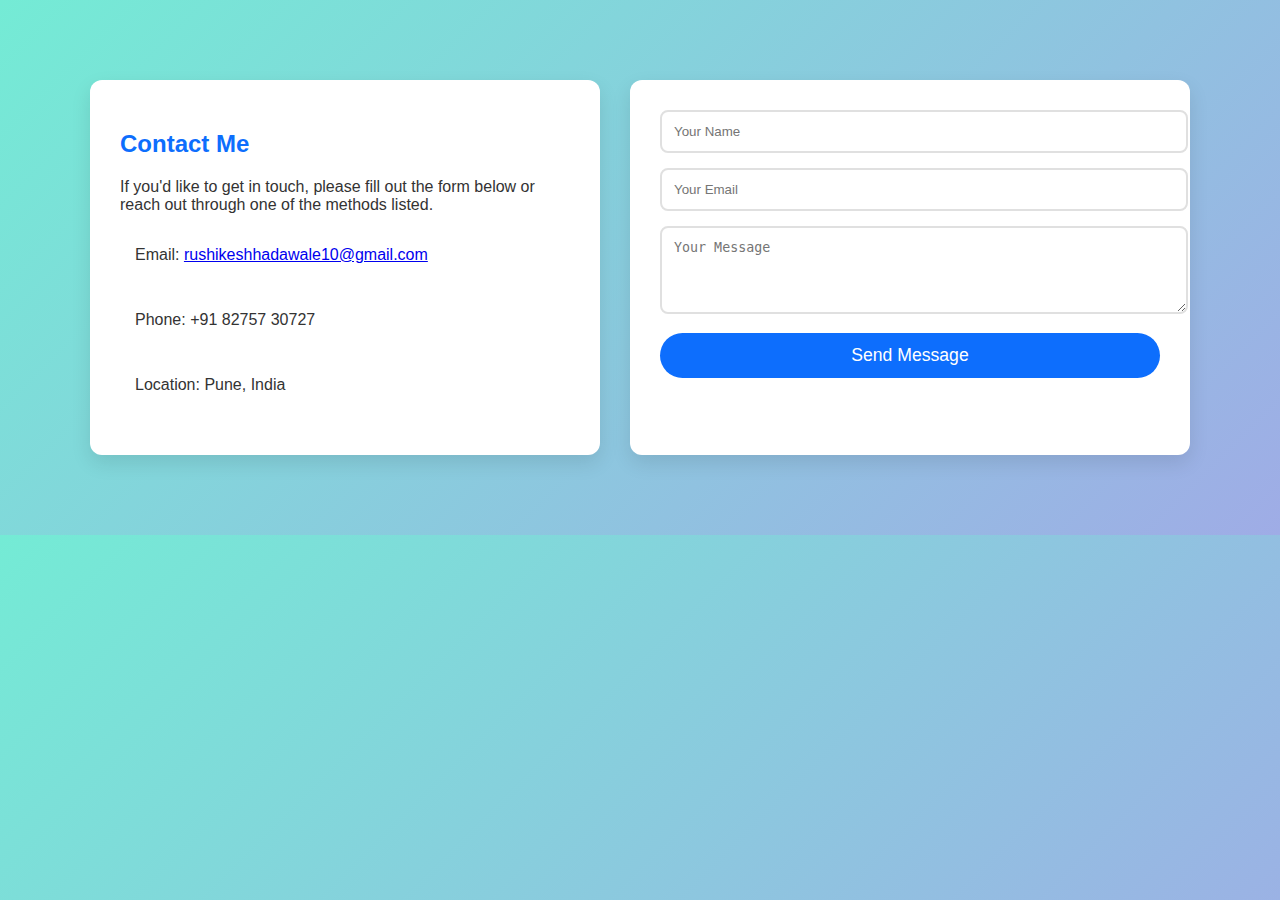
<file: contact.html>
<!DOCTYPE html>
<html lang="en">
<head>
  <meta charset="UTF-8">
  <meta http-equiv="X-UA-Compatible" content="IE=edge">
  <meta name="viewport" content="width=device-width, initial-scale=1.0">
  <title>Contact Me</title>
  
</head>
<style>
  /* ===== Base ===== */
body {
  font-family: 'Segoe UI', Roboto, Arial, sans-serif;
  background: linear-gradient(135deg, #74ebd5 0%, #9face6 100%);
  margin: 0;
  padding: 0;
  color: #333;
  animation: fadeIn 1.5s ease-in-out;
}

/* ===== Contact Section ===== */
.contact {
  padding: 80px 20px;
}

.contact .container {
  max-width: 1100px;
  margin: auto;
  display: flex;
  gap: 30px;
  flex-wrap: wrap;
  justify-content: center;
}

/* ===== Contact Info ===== */
.contact-info {
  flex: 1 1 350px;
  background: #fff;
  padding: 30px;
  border-radius: 12px;
  box-shadow: 0 8px 20px rgba(0,0,0,0.1);
  animation: slideInLeft 1s ease forwards;
}

.contact-info h2 {
  color: #0d6efd;
  margin-bottom: 20px;
  font-weight: bold;
}

.info-item {
  display: flex;
  align-items: center;
  margin: 15px 0;
}

.info-item i {
  font-size: 1.5rem;
  color: #0d6efd;
  margin-right: 15px;
  transition: transform 0.3s ease;
}

.info-item:hover i {
  transform: scale(1.2);
}

/* ===== Contact Form ===== */
.contact-form {
  flex: 1 1 400px;
  background: #fff;
  padding: 30px;
  border-radius: 12px;
  box-shadow: 0 8px 20px rgba(0,0,0,0.1);
  animation: slideInRight 1s ease forwards;
}

.contact-form input,
.contact-form textarea {
  width: 100%;
  padding: 12px;
  margin-bottom: 15px;
  border: 2px solid #e0e0e0;
  border-radius: 8px;
  transition: border-color 0.3s, box-shadow 0.3s;
}

.contact-form input:focus,
.contact-form textarea:focus {
  border-color: #0d6efd;
  box-shadow: 0 0 8px rgba(13, 110, 253, 0.4);
  outline: none;
}

.contact-form button {
  width: 100%;
  padding: 12px;
  background: #0d6efd;
  color: white;
  border: none;
  border-radius: 30px;
  font-size: 1.1rem;
  cursor: pointer;
  transition: background 0.3s ease, transform 0.2s ease;
}

.contact-form button:hover {
  background: #0056b3;
  transform: scale(1.05);
}

/* ===== Popup Modal ===== */
#popup {
  position: fixed;
  top: 0; left: 0;
  width: 100%; height: 100%;
  display: none;
  justify-content: center;
  align-items: center;
  background: rgba(0,0,0,0.6);
  z-index: 9999;
}

#popup .popup-content {
  background: #fff;
  padding: 30px 50px;
  border-radius: 12px;
  text-align: center;
  box-shadow: 0 8px 20px rgba(0,0,0,0.2);
  animation: zoomIn 0.5s ease;
}

#popup button {
  margin-top: 15px;
  padding: 8px 20px;
  border: none;
  background: #0d6efd;
  color: #fff;
  border-radius: 6px;
  cursor: pointer;
}
#popup button:hover {
  background: #0056b3;
}

/* ===== Animations ===== */
@keyframes fadeIn {
  from { opacity: 0; }
  to { opacity: 1; }
}
@keyframes slideInLeft {
  from { transform: translateX(-80px); opacity: 0; }
  to { transform: translateX(0); opacity: 1; }
}
@keyframes slideInRight {
  from { transform: translateX(80px); opacity: 0; }
  to { transform: translateX(0); opacity: 1; }
}
@keyframes zoomIn {
  from { transform: scale(0.8); opacity: 0; }
  to { transform: scale(1); opacity: 1; }
}

/* ===== Responsive ===== */
@media (max-width: 768px) {
  .contact .container {
    flex-direction: column;
  }
}

</style>
<body>

  <!-- Contact Section -->
  <section class="contact" id="contact">
    <div class="container">
      <!-- Contact Info -->
      <div class="contact-info">
        <h2>Contact Me</h2>
        <p>If you'd like to get in touch, please fill out the form below or reach out through one of the methods listed.</p>
        
        <div class="info-item">
          <i class="fas fa-envelope"></i>
          <p>Email: <a href="mailto:rushikeshhadawale10@gmail.com">rushikeshhadawale10@gmail.com</a></p>
        </div>

        <div class="info-item">
          <i class="fas fa-phone"></i>
          <p>Phone: +91 82757 30727</p>
        </div>

        <div class="info-item">
          <i class="fas fa-map-marker-alt"></i>
          <p>Location: Pune, India</p>
        </div>
      </div>

      <!-- Contact Form -->
      <div class="contact-form">
        <form action="contact.php" method="POST">
          <input type="text" name="name" placeholder="Your Name" required>
          <input type="email" name="email" placeholder="Your Email" required>
          <textarea name="message" placeholder="Your Message" rows="4" required></textarea>
          <button type="submit">Send Message</button>
        </form>
      </div>
    </div>
  </section>

</body>
</html>
</file>
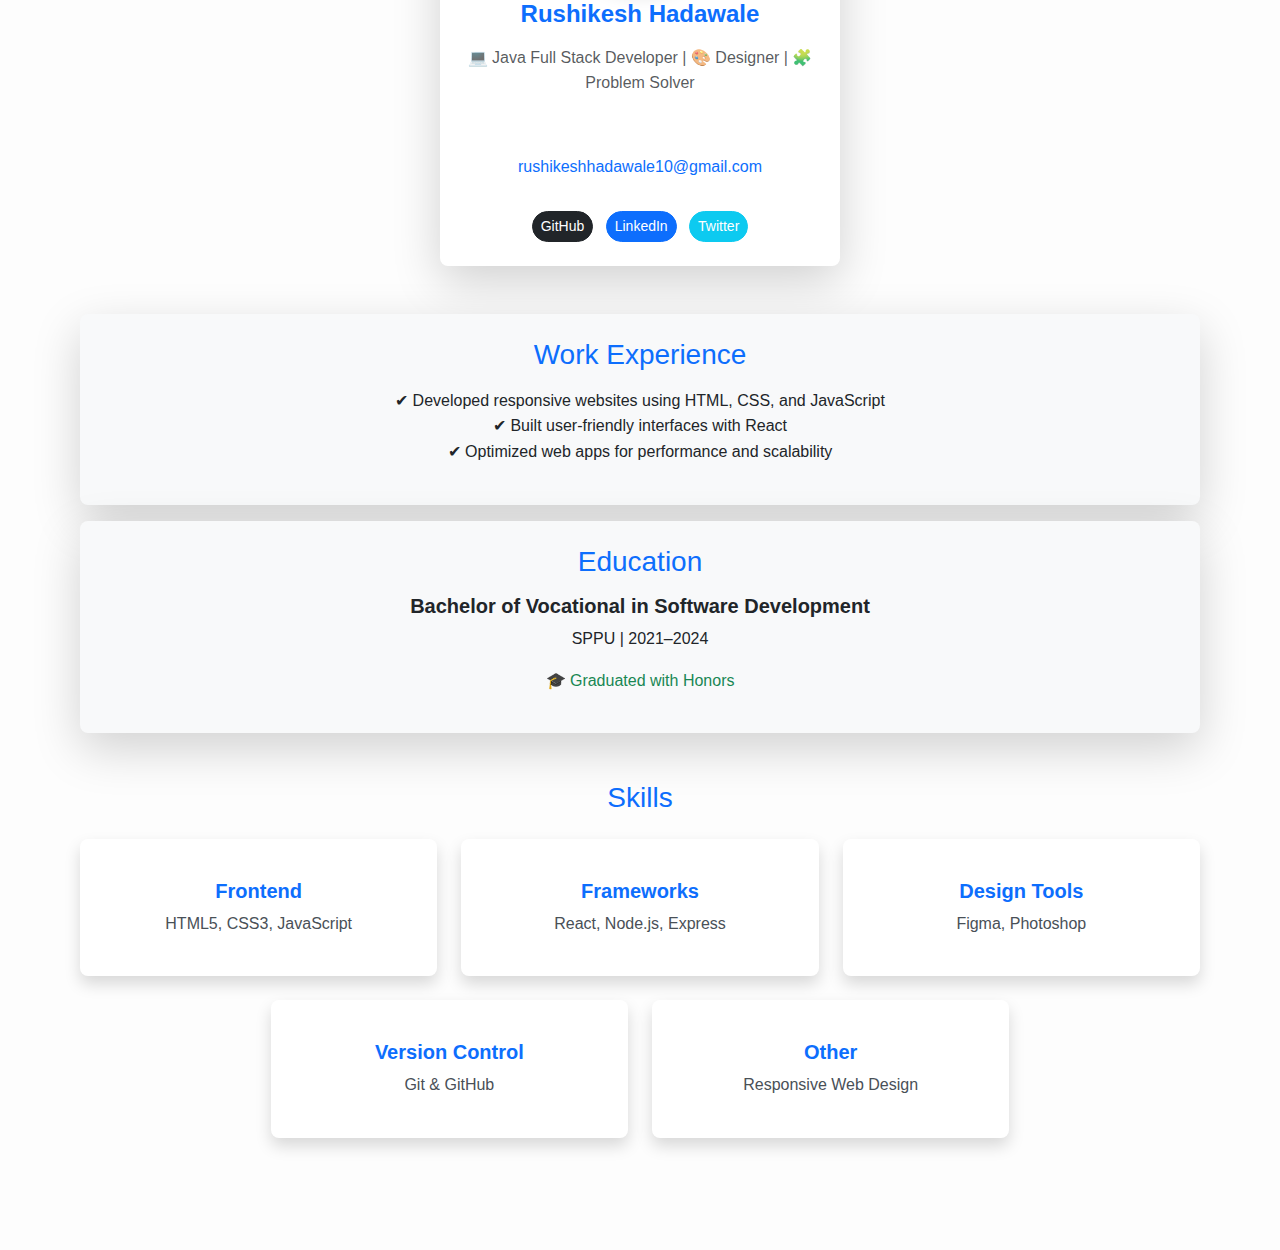
<file: cv.html>
<!DOCTYPE html>
<html lang="en">
<head>
  <meta charset="UTF-8">
  <meta name="viewport" content="width=device-width, initial-scale=1.0">
  <title>CV - Popup Style</title>
  <link href="https://cdn.jsdelivr.net/npm/bootstrap@5.3.3/dist/css/bootstrap.min.css" rel="stylesheet">
  <link href="style.css" rel="stylesheet">
</head>
<body>

<section id="cv" class="cv-section d-flex justify-content-center align-items-center">
  <div class="cv-card text-center p-5 animate-popup">

    <div class="container my-5 d-flex justify-content-center">
  <div class="card profile-card shadow-lg text-center p-4">

    <!-- Profile Image -->
    <div class="profile-img-wrapper mx-auto">
      <img src="dev.jpeg" alt="Rushikesh Hadawale" class="profile-img">
    </div>

    <!-- Profile Info -->
    <h2 class="fw-bold mt-3">Rushikesh Hadawale</h2>
    <p class="text-muted">💻 Java Full Stack Developer | 🎨 Designer | 🧩 Problem Solver</p>

    <p><i class="bi bi-geo-alt-fill text-primary"></i> Pune, Maharashtra, India</p>
    <p>
      <i class="bi bi-envelope-fill text-primary"></i> 
      <a href="mailto:rushikeshhadawale10@gmail.com" class="text-decoration-none">rushikeshhadawale10@gmail.com</a>
    </p>

    <!-- Social Links -->
    <div class="social-links mt-3">
      <a href="https://github.com/your-github" target="_blank" class="btn btn-dark btn-sm mx-1">
        <i class="bi bi-github"></i> GitHub
      </a>
      <a href="https://linkedin.com/in/your-linkedin" target="_blank" class="btn btn-primary btn-sm mx-1">
        <i class="bi bi-linkedin"></i> LinkedIn
      </a>
      <a href="https://twitter.com/your-twitter" target="_blank" class="btn btn-info btn-sm mx-1 text-white">
        <i class="bi bi-twitter"></i> Twitter
      </a>
    </div>

  </div>
</div>


    <!-- Work Experience -->
    <div class="card bg-light text-dark mb-3 shadow-lg">
      <h3 class="text-primary mb-3">Work Experience</h3>
      <ul class="list-unstyled">
        <li>✔ Developed responsive websites using HTML, CSS, and JavaScript</li>
        <li>✔ Built user-friendly interfaces with React</li>
        <li>✔ Optimized web apps for performance and scalability</li>
      </ul>
    </div>

    <!-- Education -->
    <div class="card bg-light text-dark mb-3 shadow-lg">
      <h3 class="text-primary mb-3">Education</h3>
      <h5 class="fw-bold">Bachelor of Vocational in Software Development</h5>
      <p>SPPU | 2021–2024</p>
      <p class="text-success">🎓 Graduated with Honors</p>
    </div>

    <!-- Skills -->
    <div class="skills-section mt-5">
  <h3 class="text-primary mb-4 text-center">Skills</h3>
  <div class="row g-4 justify-content-center">

    <!-- Skill Card -->
    <div class="col-md-4 col-sm-6">
      <div class="card text-center shadow skill-card">
        <div class="card-body">
          <h5 class="card-title">Frontend</h5>
          <p class="card-text">HTML5, CSS3, JavaScript</p>
        </div>
      </div>
    </div>

    <div class="col-md-4 col-sm-6">
      <div class="card text-center shadow skill-card">
        <div class="card-body">
          <h5 class="card-title">Frameworks</h5>
          <p class="card-text">React, Node.js, Express</p>
        </div>
      </div>
    </div>

    <div class="col-md-4 col-sm-6">
      <div class="card text-center shadow skill-card">
        <div class="card-body">
          <h5 class="card-title">Design Tools</h5>
          <p class="card-text">Figma, Photoshop</p>
        </div>
      </div>
    </div>

    <div class="col-md-4 col-sm-6">
      <div class="card text-center shadow skill-card">
        <div class="card-body">
          <h5 class="card-title">Version Control</h5>
          <p class="card-text">Git & GitHub</p>
        </div>
      </div>
    </div>

    <div class="col-md-4 col-sm-6">
      <div class="card text-center shadow skill-card">
        <div class="card-body">
          <h5 class="card-title">Other</h5>
          <p class="card-text">Responsive Web Design</p>
        </div>
      </div>
    </div>

  </div>
</div>


  </div>
</section>

</body>
</html>
</file>
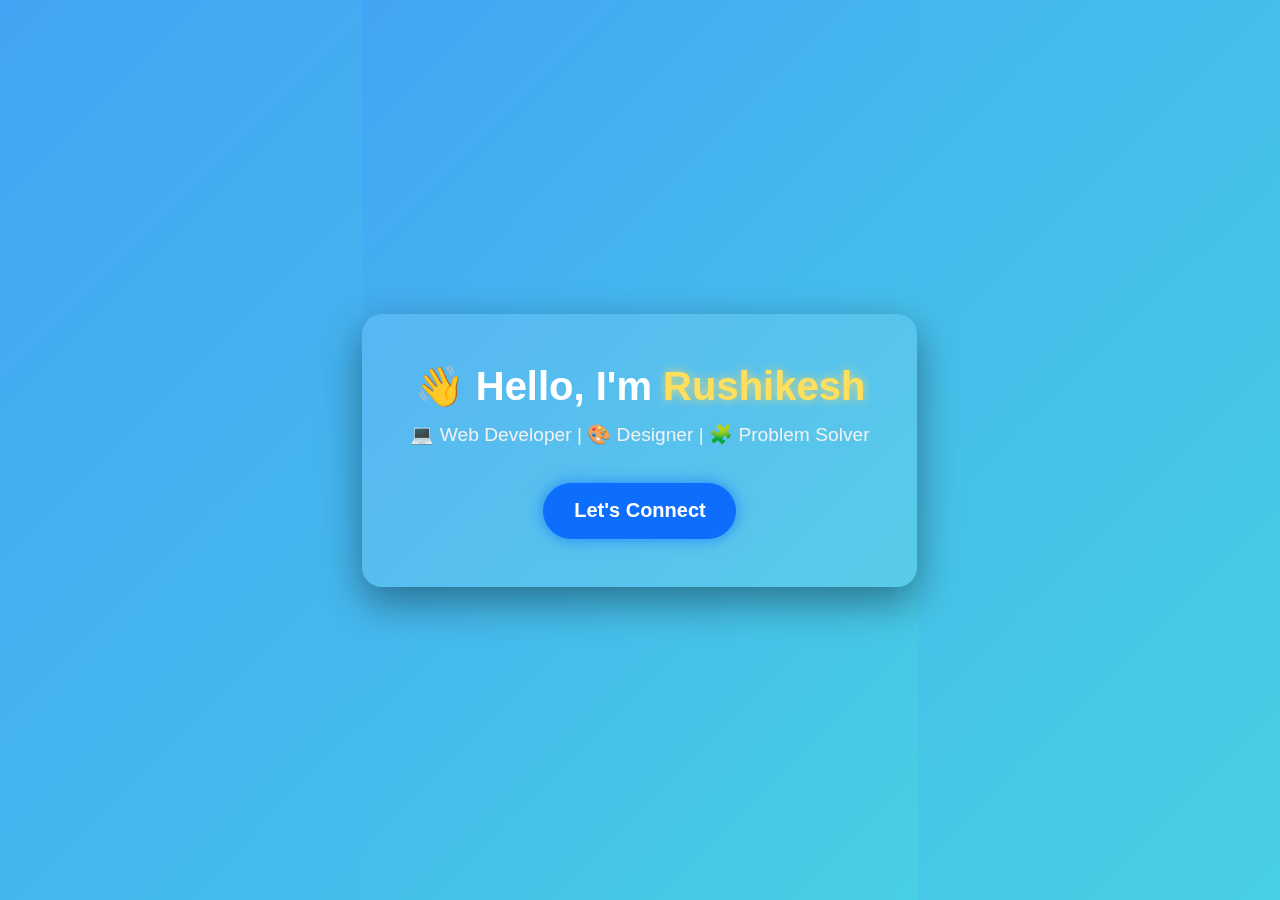
<file: home.html>
<!DOCTYPE html>
<html lang="en">

<head>
  <meta charset="UTF-8">
  <meta http-equiv="X-UA-Compatible" content="IE=edge" />
  <meta name="viewport" content="width=device-width, initial-scale=1.0">
  <title>Home</title>
  <link href="https://cdn.jsdelivr.net/npm/bootstrap@5.3.3/dist/css/bootstrap.min.css" rel="stylesheet">
  <link href="style.css" rel="stylesheet">
</head>
<style>
    
</style>

<body>
  <!-- Home Section -->
  <section class="home d-flex justify-content-center align-items-center" id="home">
    <div class="home-card text-center p-5 animate-popup">
      <h1 class="greeting">👋 Hello, I'm <span>Rushikesh</span></h1>
      <p class="profession">💻 Web Developer | 🎨 Designer | 🧩 Problem Solver</p>
      <a href="contact.html" class="btn btn-primary btn-lg mt-3 glow-btn">Let's Connect</a>
    </div>
  </section>
</body>

</html>
</file>
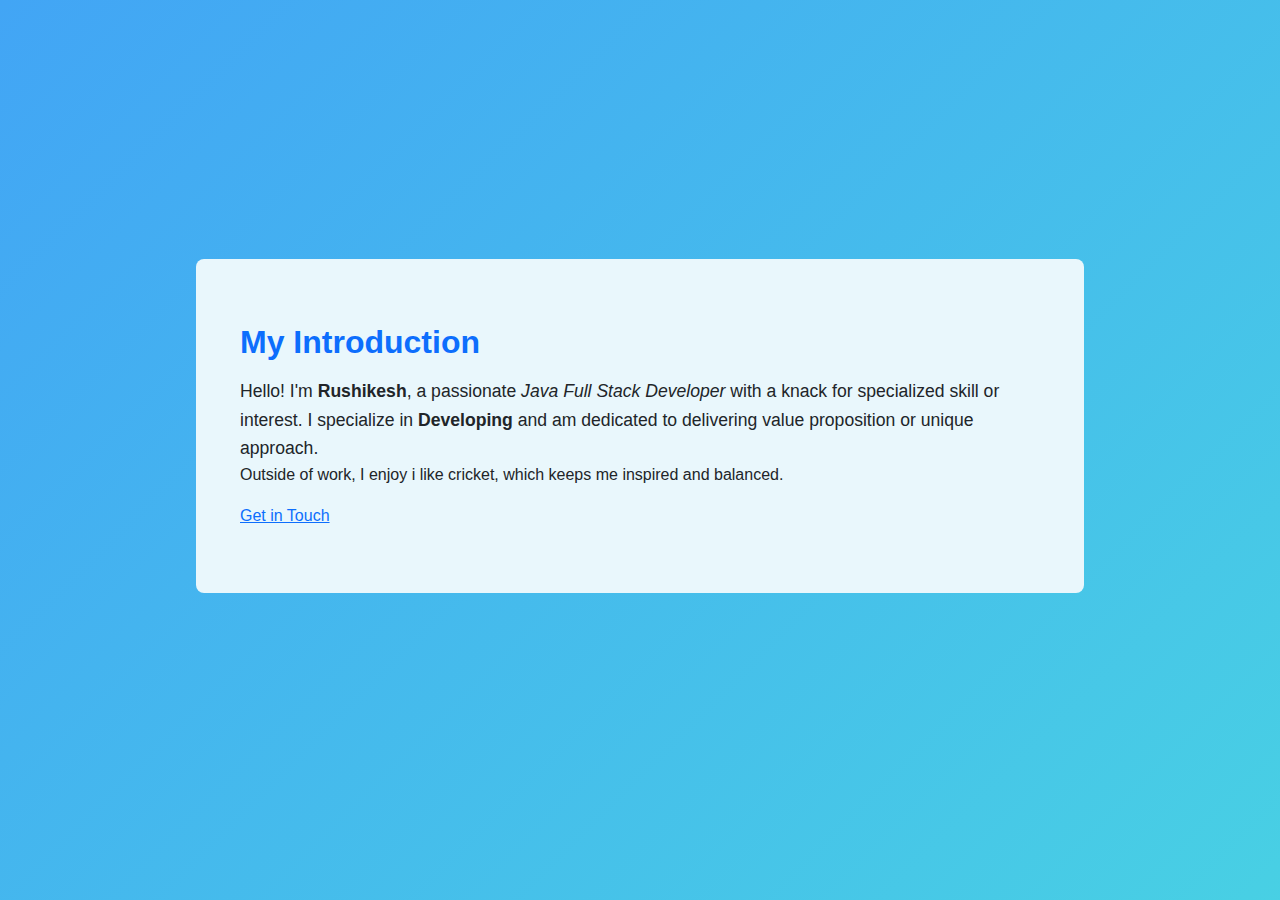
<file: introduction.html>
<!DOCTYPE html>
<html lang="en">

<head>
    <meta charset="UTF-8">
    <meta http-equiv="X-UA-Compatible" content="IE=edge" <meta name="viewport"
        content="width=device-width, initial-scale=1.0">
    <title>My Introduction</title>
    <link href="https://cdn.jsdelivr.net/npm/bootstrap@5.3.3/dist/css/bootstrap.min.css" rel="stylesheet">
<link href="style.css" rel="stylesheet">
</head>

<body>
    <section class="introduction" id="about">
        <div class="container">
            <div class="intro-content">
                <h2 class="section-title">My Introduction</h2>
                <p class="bio">
                    Hello! I'm <strong>Rushikesh</strong>, a passionate <em>Java Full Stack Developer</em> with a knack for <span
                        class="highlight">specialized skill or interest</span>.
                    I specialize in <strong>Developing</strong> and am dedicated to delivering <span
                        class="highlight">value proposition or unique approach</span>.
                </p>
                <p class="personal-touch">
                    Outside of work, I enjoy <span class="highlight">i like cricket</span>, which keeps me
                    inspired and balanced.
                </p>
                <a href="contact.html" class="cta-button">Get in Touch</a>
            </div>
        </div>
    </section>
</body>

</html>
</file>
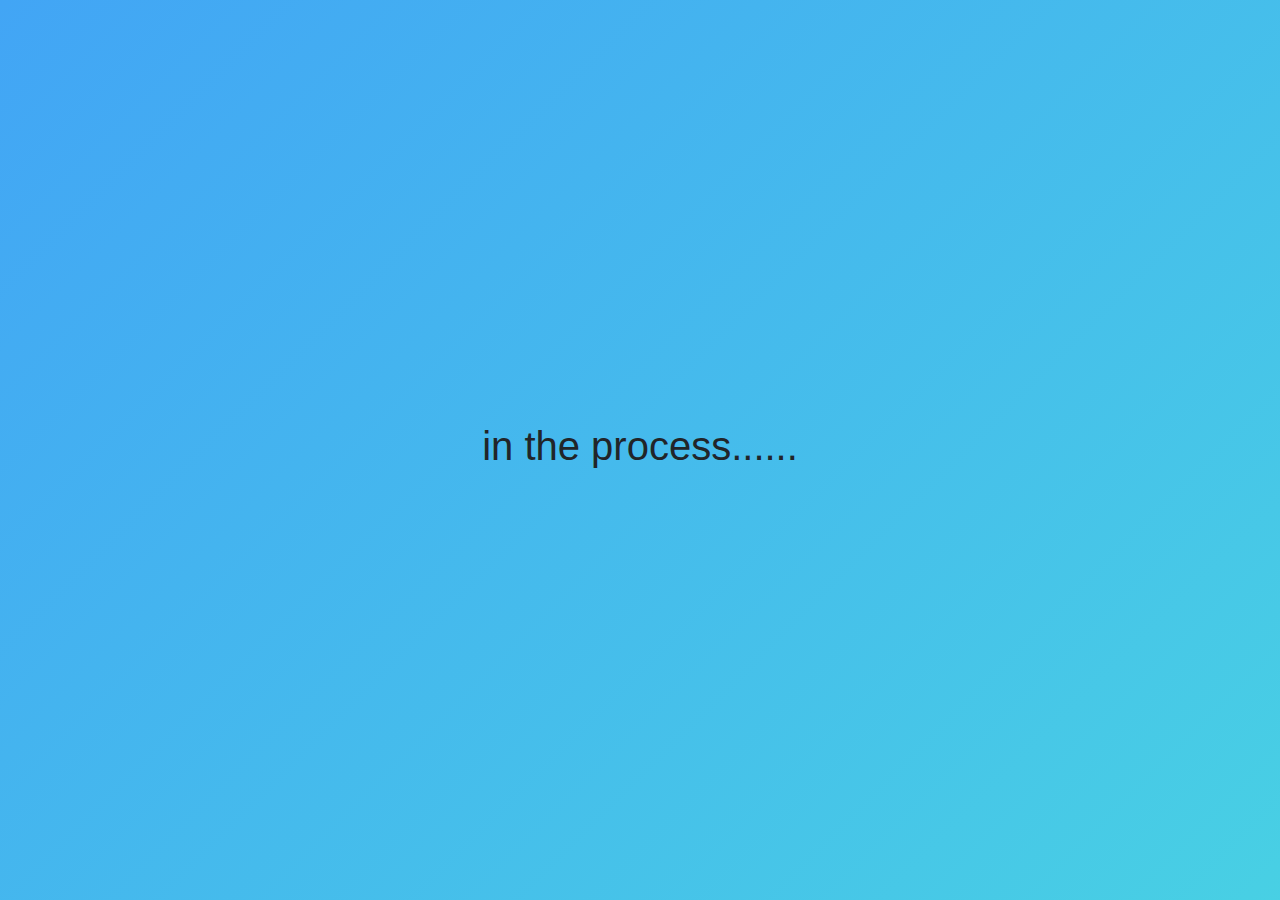
<file: projects.html>
<!DOCTYPE html>
<html lang="en">

<head>
    <meta charset="UTF-8">
    <meta http-equiv="X-UA-Compatible" content="IE=edge" <meta name="viewport"
        content="width=device-width, initial-scale=1.0">
    <title>Contact Me</title>
    <link href="https://cdn.jsdelivr.net/npm/bootstrap@5.3.3/dist/css/bootstrap.min.css" rel="stylesheet">
<link href="style.css" rel="stylesheet">
</head>
<body>
    <h1>in the process......</h1>
    
</body>
</html>
</file>
<file: style.css>
/* ===== GLOBAL RESET & BASE ===== */
body {
  font-family: 'Segoe UI', Roboto, Arial, sans-serif;
  line-height: 1.6;
  background-color: #f8f9fa;
  color: #212529;
  overflow-x: hidden;
}

/* ===== SIDEBAR ===== */
.sidebar {
  background: linear-gradient(180deg, #0d6efd, #0a58ca);
  width: 250px;
  min-height: 100vh;
  position: fixed;
  top: 0;
  left: 0;
  color: #fff;
  padding: 2rem 1rem;
}
.sidebar nav ul {
  padding-left: 0;
  list-style: none;
}
.sidebar nav li {
  margin: 1.5rem 0;
}
.sidebar nav a {
  text-decoration: none;
  color: #fff;
  font-weight: 500;
  transition: color 0.3s;
}
.sidebar nav a:hover {
  color: #ffc107;
}

/* ===== MAIN CONTENT ===== */
.main {
  margin-left: 250px;
  padding: 2rem;
  background-color: #fff;
  min-height: 100vh;
}

/* ===== HERO / HOME ===== */
/* ===== Animated Gradient Background ===== */
body, .home {
  height: 100vh;
  margin: 0;
  background: linear-gradient(-45deg, #ff6ec4, #7873f5, #4adede, #42a5f5);
  background-size: 400% 400%;
  animation: gradientShift 12s ease infinite;
  display: flex;
  justify-content: center;
  align-items: center;
}

/* ===== Popup Card ===== */
.home-card {
  background: rgba(255, 255, 255, 0.1);
  border-radius: 20px;
  padding: 3rem;
  backdrop-filter: blur(12px);
  box-shadow: 0 15px 40px rgba(0, 0, 0, 0.4);
  max-width: 600px;
  color: white;
  animation: popupZoom 1s ease forwards;
  transition: transform 0.3s ease;
}
.home-card:hover {
  transform: scale(1.03);
}

/* ===== Text Styling ===== */
.greeting {
  font-size: 2.5rem;
  font-weight: bold;
  color: #fff;
}
.greeting span {
  color: #ffdf5e;
  text-shadow: 0 0 10px rgba(255, 223, 94, 0.8);
}
.profession {
  font-size: 1.2rem;
  margin-top: 10px;
  color: #f1f1f1;
}

/* ===== Button with Glow ===== */
.glow-btn {
  border-radius: 30px;
  padding: 12px 30px;
  font-weight: bold;
  box-shadow: 0 0 15px rgba(13, 110, 253, 0.7);
  transition: all 0.3s ease;
}
.glow-btn:hover {
  background: #0056b3;
  box-shadow: 0 0 25px rgba(255, 223, 94, 1);
  transform: scale(1.05);
}

/* ===== Animations ===== */
@keyframes gradientShift {
  0% { background-position: 0% 50%; }
  50% { background-position: 100% 50%; }
  100% { background-position: 0% 50%; }
}
@keyframes popupZoom {
  from { transform: scale(0.7); opacity: 0; }
  to { transform: scale(1); opacity: 1; }
}

/* ===== INFO SECTION ===== */
.infoContainer {
  background: #f1f3f5;
  border-radius: 10px;
  padding: 3rem 2rem;
  margin: 3rem 0;
}
.devInfo .Hellow {
  font-size: 2.5rem;
  color: #0d6efd;
  font-weight: 600;
}
.devInfo .name {
  font-size: 2rem;
  font-weight: 700;
}
.devInfo .about {
  font-size: 1.5rem;
  color: #495057;
}
.devInfo .moreabout {
  font-size: 1.1rem;
  color: #6c757d;
}
.buttons .btn {
  border-radius: 25px;
  margin-right: 10px;
}

/* ===== INTRODUCTION ===== */
.introduction {
  padding: 4rem 2rem;
  background-color: #e9f7fc;
  border-radius: 8px;
  margin-bottom: 3rem;
}
.introduction .section-title {
  font-size: 2rem;
  font-weight: 700;
  margin-bottom: 1rem;
  color: #0d6efd;
}
.introduction .bio {
  font-size: 1.1rem;
  max-width: 800px;
  margin: auto;
}

/* ===== CONTACT ===== */
.contact {
  padding: 4rem 2rem;
  background-color: #f8f9fa;
}
.contact .card {
  border: none;
  border-radius: 8px;
  box-shadow: 0 4px 12px rgba(0,0,0,0.05);
}
.contact .card h2 {
  color: #0d6efd;
  margin-bottom: 1.5rem;
}
.contact .btn {
  border-radius: 25px;
}

/* ===== CV SECTION ===== */
.cv-section {
  padding: 4rem 2rem;
  background-color: #fdfdfd;
}
.cv-section .card {
  border: none;
  border-radius: 8px;
  padding: 1.5rem;
  background: #fff;
  box-shadow: 0 4px 12px rgba(0,0,0,0.05);
}
.cv-section h2 {
  color: #0d6efd;
  font-size: 1.5rem;
  margin-bottom: 1rem;
}

/* ===== FOOTER ===== */
footer {
  background: #0d6efd;
  color: #fff;
  text-align: center;
  padding: 1rem 0;
}
footer .footer-rights {
  margin: 0;
  font-size: 0.9rem;
}
.skill-card {
  border-radius: 12px;
  transition: transform 0.3s ease, box-shadow 0.3s ease;
}
.skill-card:hover {
  transform: translateY(-8px) scale(1.05);
  box-shadow: 0 10px 25px rgba(0,0,0,0.15);
}
.skill-card .card-title {
  color: #0d6efd;
  font-weight: 600;
}
.skill-card .card-text {
  color: #495057;
}
.profile-card {
  border-radius: 20px;
  background: linear-gradient(135deg, #74ebd5, #9face6);
  color: #fff;
  max-width: 400px;
  transition: transform 0.3s ease, box-shadow 0.3s ease;
}
.profile-card:hover {
  transform: translateY(-10px);
  box-shadow: 0 15px 35px rgba(0,0,0,0.2);
}

/* Profile Image */
.profile-img-wrapper {
  width: 150px;
  height: 150px;
  border-radius: 50%;
  overflow: hidden;
  border: 5px solid #fff;
  box-shadow: 0 8px 20px rgba(0,0,0,0.2);
  animation: pulseGlow 3s infinite;
}
.profile-img {
  width: 100%;
  height: 100%;
  object-fit: cover;
}

/* Social Links */
.social-links .btn {
  border-radius: 25px;
  transition: transform 0.2s ease;
}
.social-links .btn:hover {
  transform: scale(1.1);
}

/* Glow animation */
@keyframes pulseGlow {
  0% { box-shadow: 0 0 0 0 rgba(255,255,255,0.6); }
  70% { box-shadow: 0 0 25px 15px rgba(255,255,255,0); }
  100% { box-shadow: 0 0 0 0 rgba(255,255,255,0); }
}

/* ===== RESPONSIVE ===== */
@media (max-width: 992px) {
  .sidebar {
    position: relative;
    width: 100%;
    min-height: auto;
  }
  .main {
    margin-left: 0;
  }
  .infoContainer, .contact .row, .cv-section .row {
    flex-direction: column;
  }
}
</file>
